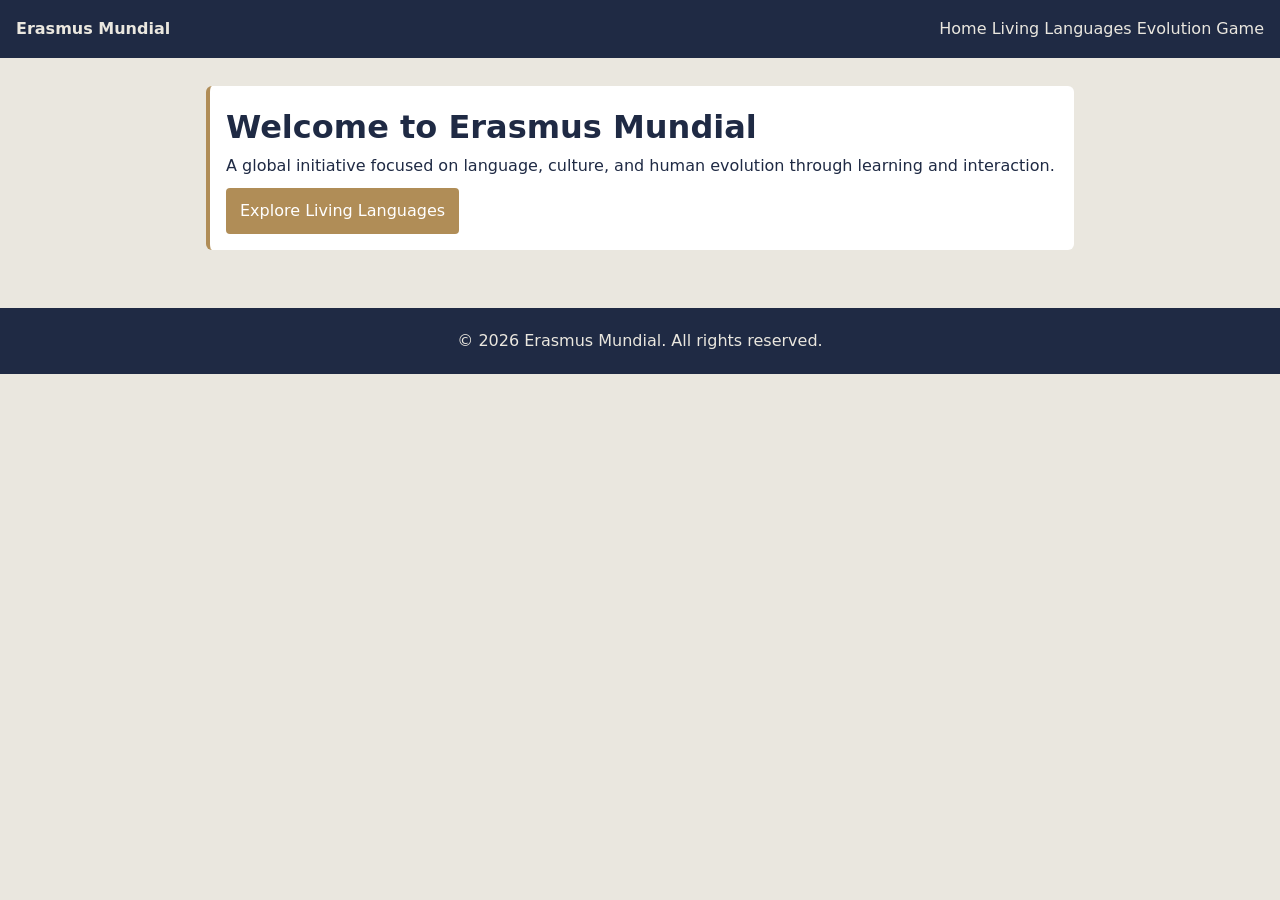
<file: index.html>
<!DOCTYPE html>
<html lang="en">
<head>
  <meta charset="UTF-8">
  <meta name="viewport" content="width=device-width, initial-scale=1.0">
  <title>Erasmus Mundial</title>
  <link rel="stylesheet" href="assets/css/style.css">
</head>
<body>

<header>
  <nav>
  <div><strong>Erasmus Mundial</strong></div>
  <div>
    <a href="/index.html">Home</a>
    <a href="/livinglanguages/index.html">Living Languages</a>
    <a href="/evolution/index.html">Evolution Game</a>
  </div>
</nav>
</header>

<main class="container">

  <div class="card">
    <h1>Welcome to Erasmus Mundial</h1>
    <p>A global initiative focused on language, culture, and human evolution through learning and interaction.</p>
    <a class="btn" href="/livinglanguages/">Explore Living Languages</a>
  </div>

</main>

<footer>
  © 2026 Erasmus Mundial. All rights reserved.
</footer>

</body>
</html>
</file>
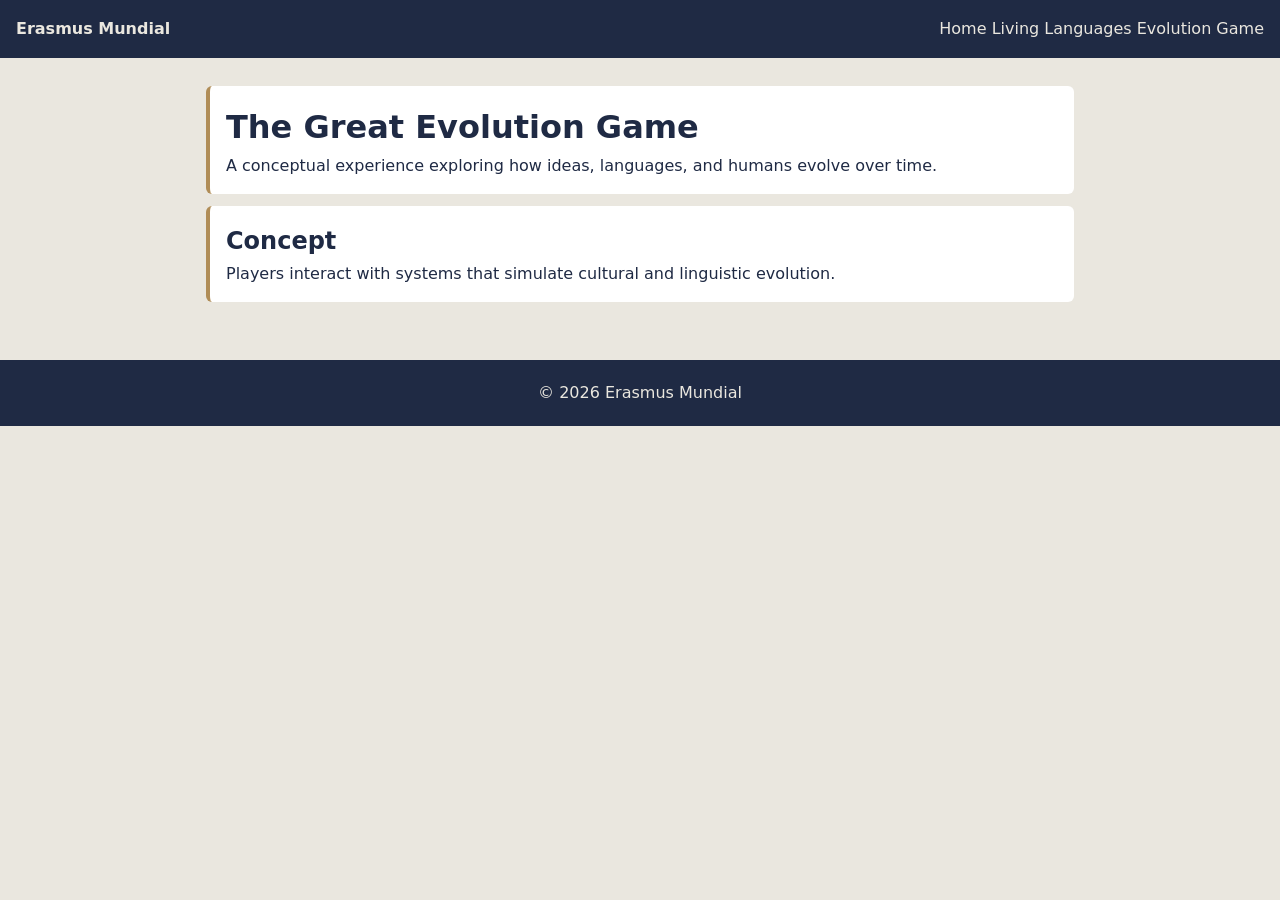
<file: evolution/index.html>
<!DOCTYPE html>
<html lang="en">
<head>
  <meta charset="UTF-8">
  <meta name="viewport" content="width=device-width, initial-scale=1.0">
  <title>Evolution Game</title>
  <link rel="stylesheet" href="../assets/css/style.css">
</head>
<body>

<header>
  <nav>
  <div><strong>Erasmus Mundial</strong></div>
  <div>
    <a href="/index.html">Home</a>
    <a href="/livinglanguages/index.html">Living Languages</a>
    <a href="/evolution/index.html">Evolution Game</a>
  </div>
</nav>
</header>

<main class="container">

  <div class="card">
    <h1>The Great Evolution Game</h1>
    <p>A conceptual experience exploring how ideas, languages, and humans evolve over time.</p>
  </div>

  <div class="card">
    <h2>Concept</h2>
    <p>Players interact with systems that simulate cultural and linguistic evolution.</p>
  </div>

</main>

<footer>
  © 2026 Erasmus Mundial
</footer>

</body>
</html>
</file>
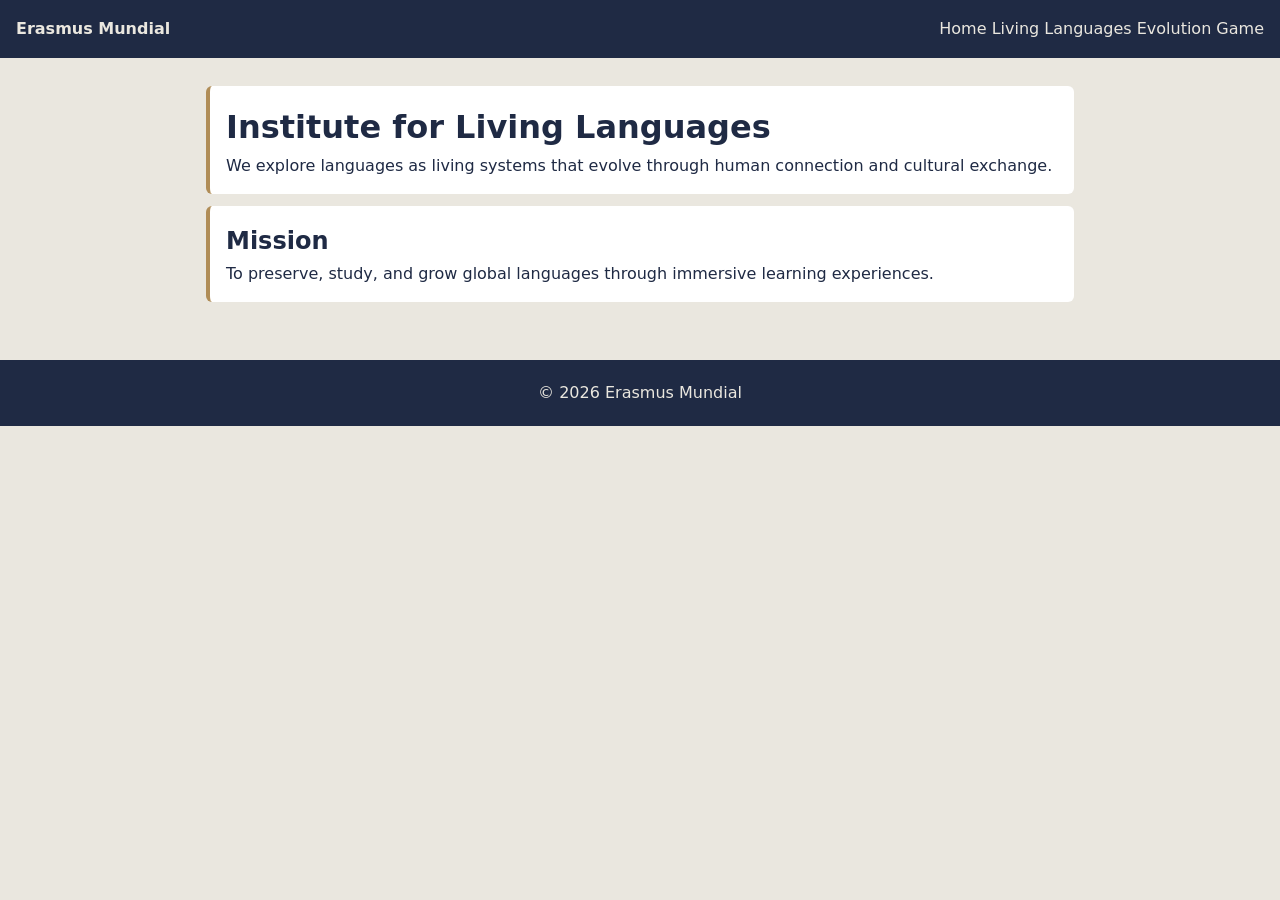
<file: livinglanguages/index.html>
<!DOCTYPE html>
<html lang="en">
<head>
  <meta charset="UTF-8">
  <meta name="viewport" content="width=device-width, initial-scale=1.0">
  <title>Living Languages</title>
  <link rel="stylesheet" href="../assets/css/style.css">
</head>
<body>

<header>
  <nav>
  <div><strong>Erasmus Mundial</strong></div>
  <div>
    <a href="/index.html">Home</a>
    <a href="/livinglanguages/index.html">Living Languages</a>
    <a href="/evolution/index.html">Evolution Game</a>
  </div>
</nav>
</header>

<main class="container">

  <div class="card">
    <h1>Institute for Living Languages</h1>
    <p>We explore languages as living systems that evolve through human connection and cultural exchange.</p>
  </div>

  <div class="card">
    <h2>Mission</h2>
    <p>To preserve, study, and grow global languages through immersive learning experiences.</p>
  </div>

</main>

<footer>
  © 2026 Erasmus Mundial
</footer>

</body>
</html>
</file>
<file: assets/css/style.css>
/* Base Reset */
* {
  margin: 0;
  padding: 0;
  box-sizing: border-box;
}

body {
  font-family: system-ui, -apple-system, Segoe UI, Roboto, Arial, sans-serif;
  background: #EAE7DF;
  color: #1F2A44;
  line-height: 1.6;
}

/* Header */
header {
  background: #1F2A44;
  color: #EAE7DF;
  padding: 16px;
}

nav {
  display: flex;
  flex-direction: column;
  gap: 10px;
}

nav a {
  color: #EAE7DF;
  text-decoration: none;
  font-weight: 500;
}

/* Layout */
.container {
  padding: 16px;
}

.card {
  background: white;
  padding: 16px;
  margin: 12px 0;
  border-left: 4px solid #B08D57;
  border-radius: 6px;
}

/* Buttons */
.btn {
  display: inline-block;
  background: #B08D57;
  color: white;
  padding: 10px 14px;
  text-decoration: none;
  border-radius: 4px;
  margin-top: 10px;
}

/* Footer */
footer {
  text-align: center;
  padding: 20px;
  background: #1F2A44;
  color: #EAE7DF;
  margin-top: 30px;
}

/* Desktop */
@media (min-width: 768px) {
  nav {
    flex-direction: row;
    justify-content: space-between;
  }

  .container {
    max-width: 900px;
    margin: auto;
  }
}
</file>
